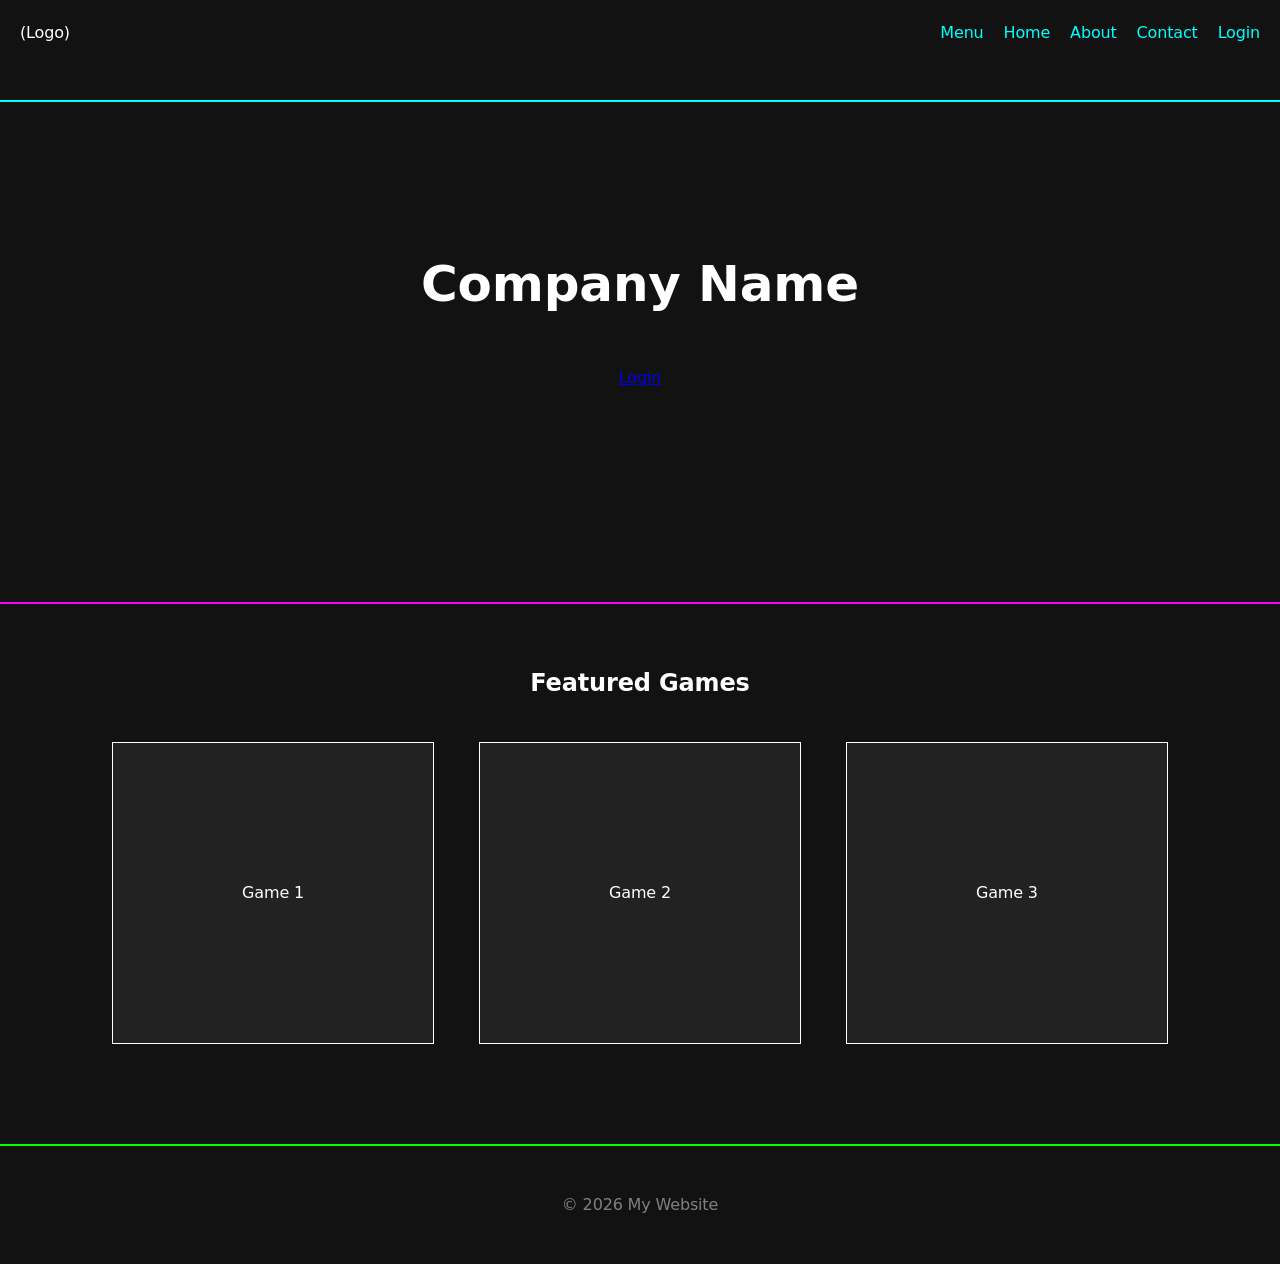
<file: index.html>
<!DOCTYPE html>
<html lang="en">
<head>
    <link rel="stylesheet" href="styles.css">
</head>
<body>

    <header class="header">
        <div class="logo">(Logo)</div>
        <nav class="nav-links">
            <a href="#">Menu</a>
            <a href="#">Home</a>
            <a href="#">About</a>
            <a href="#">Contact</a>
            <a href="http://127.0.0.1:5500/login.html">Login</a>
        </nav>
    </header>

    <section class="main-banner">
        <h1>Company Name</h1>
        <a href="http://127.0.0.1:5500/login.html" class="btn">Login</a>
    </section>

    <section class="content-section">
        <h2>Featured Games</h2>
        <div class="features-grid">
            <div>Game 1</div>
            <div>Game 2</div>
            <div>Game 3</div>
        </div>
    </section>

    <footer class="footer">
        <p>&copy; 2026 My Website</p>
    </footer>

</body>
</html>
</file>
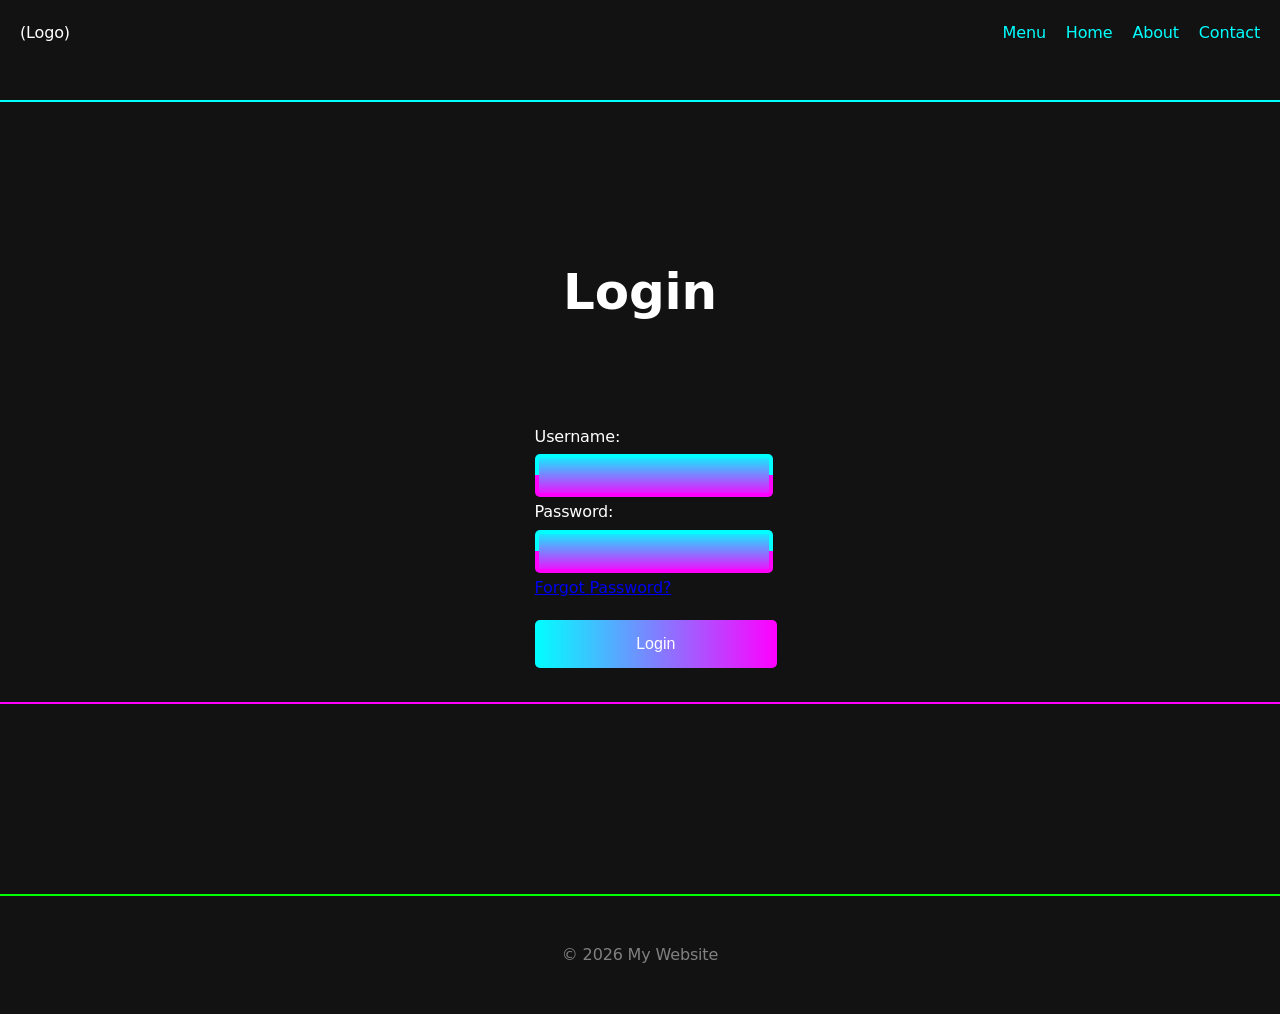
<file: login.html>
<!DOCTYPE html>
<html lang="en">
<head>
    <meta charset="UTF-8">
    <meta name="viewport" content="width=device-width, initial-scale=1.0">
    <title>Login</title>
    <link rel="stylesheet" href="login.css">
</head>
<body>
    
    <header class="header">
        <div class="logo">(Logo)</div>
        <nav class="nav-links">
            <a href="#">Menu</a>
            <a href="#">Home</a>
            <a href="#">About</a>
            <a href="#">Contact</a>
        </nav>
    </header>
    
    <section class="main-banner">
        <h1>Login</h1>
        <form>
        <label for="username">Username:</label>
        <input type="text" id="username" name="username" required>
        <br>
        <label for="password">Password:</label>
        <input type="password" id="password" name="password" required>
        <br>
        <a class="forgot-password" href="forgot-password.html">Forgot Password?</a>
        <button type="submit">Login</button>
    </form>
    </section>
    
    

    <section class="content-section"></section>


    <footer class="footer">
        <p>&copy; 2026 My Website</p>    
</body>
</html>
</file>
<file: styles.css>
body {
    background-color: #121212;
    color: white;
    margin: 0;
    font-family: 'Inter', system-ui, -apple-system, 'Segoe UI', Roboto, sans-serif;
    letter-spacing: -0.01em;
    line-height: 1.6;
    text-align: center;
}

.header {
    height: 60px;
    padding: 20px;
    border-bottom: 2px solid cyan;
}

.logo { float: left; }
.nav-links { float: right; }
.nav-links a { color: cyan; margin-left: 15px; text-decoration: none; }

.main-banner {
    height: 400px;
    padding-top: 100px;
    border-bottom: 2px solid magenta;
}

.main-banner h1 { 
    font-size: 50px;
}

.content-section {
    height: 500px;
    border-bottom: 2px solid lime;
    padding-top: 40px;
}

.features-grid div {
    display: inline-block; 
    width: 25%;
    height: 300px;
    margin: 20px;
    background-color: #222;
    border: 1px solid white;
    line-height: 300px;
}

.footer {
    padding: 30px;
    color: gray;
}
</file>
<file: login.css>
body {
    background-color: #121212; 
    color: white; 
    margin: 0; 
    font-family: 'Inter', system-ui, -apple-system, 'Segoe UI', Roboto, sans-serif;
    letter-spacing: -0.01em;
    line-height: 1.6;
    text-align: center; 
}

h1 {
    margin-top: 50px;
    font-size: 50px;
}

form {
    margin-top: 50px;
    display: inline-block;
    text-align: left;
}

label {
    display: block;
    margin-bottom: 5px;
}

.header {
    height: 60px;
    padding: 20px;
    border-bottom: 2px solid cyan;
}

.logo { float: left; }
.nav-links { float: right; }
.nav-links a { color: cyan; margin-left: 15px; text-decoration: none; }

.main-banner {
    height: 500px;
    padding-top: 100px;
    border-bottom: 2px solid magenta;
}

.content-section {
    height: 150px;
    border-bottom: 2px solid lime;
    padding-top: 40px;
}

.footer {
    padding: 30px;
    color: gray;
}

input {
    width: 100%;
    padding: 10px;
    margin-bottom: 2px;
    border: 4px solid transparent;
    background-image: 
        linear-gradient(cyan, magenta), 
        linear-gradient(to bottom, cyan 50%, magenta 50%);
    background-origin: border-box;
    background-clip: padding-box, border-box;
    border-radius: 5px;
}

button {
    width: 115%;
    padding: 15px;
    border: none;
    color: white;
    background-image: linear-gradient(to right, cyan, magenta);
    font-size: 16px;
    cursor: pointer;
    border-radius: 5px;
    margin-top: 20px;
}

.forgot-password {
    margin-top: 0px;
    display: inline-block;
}
</file>
